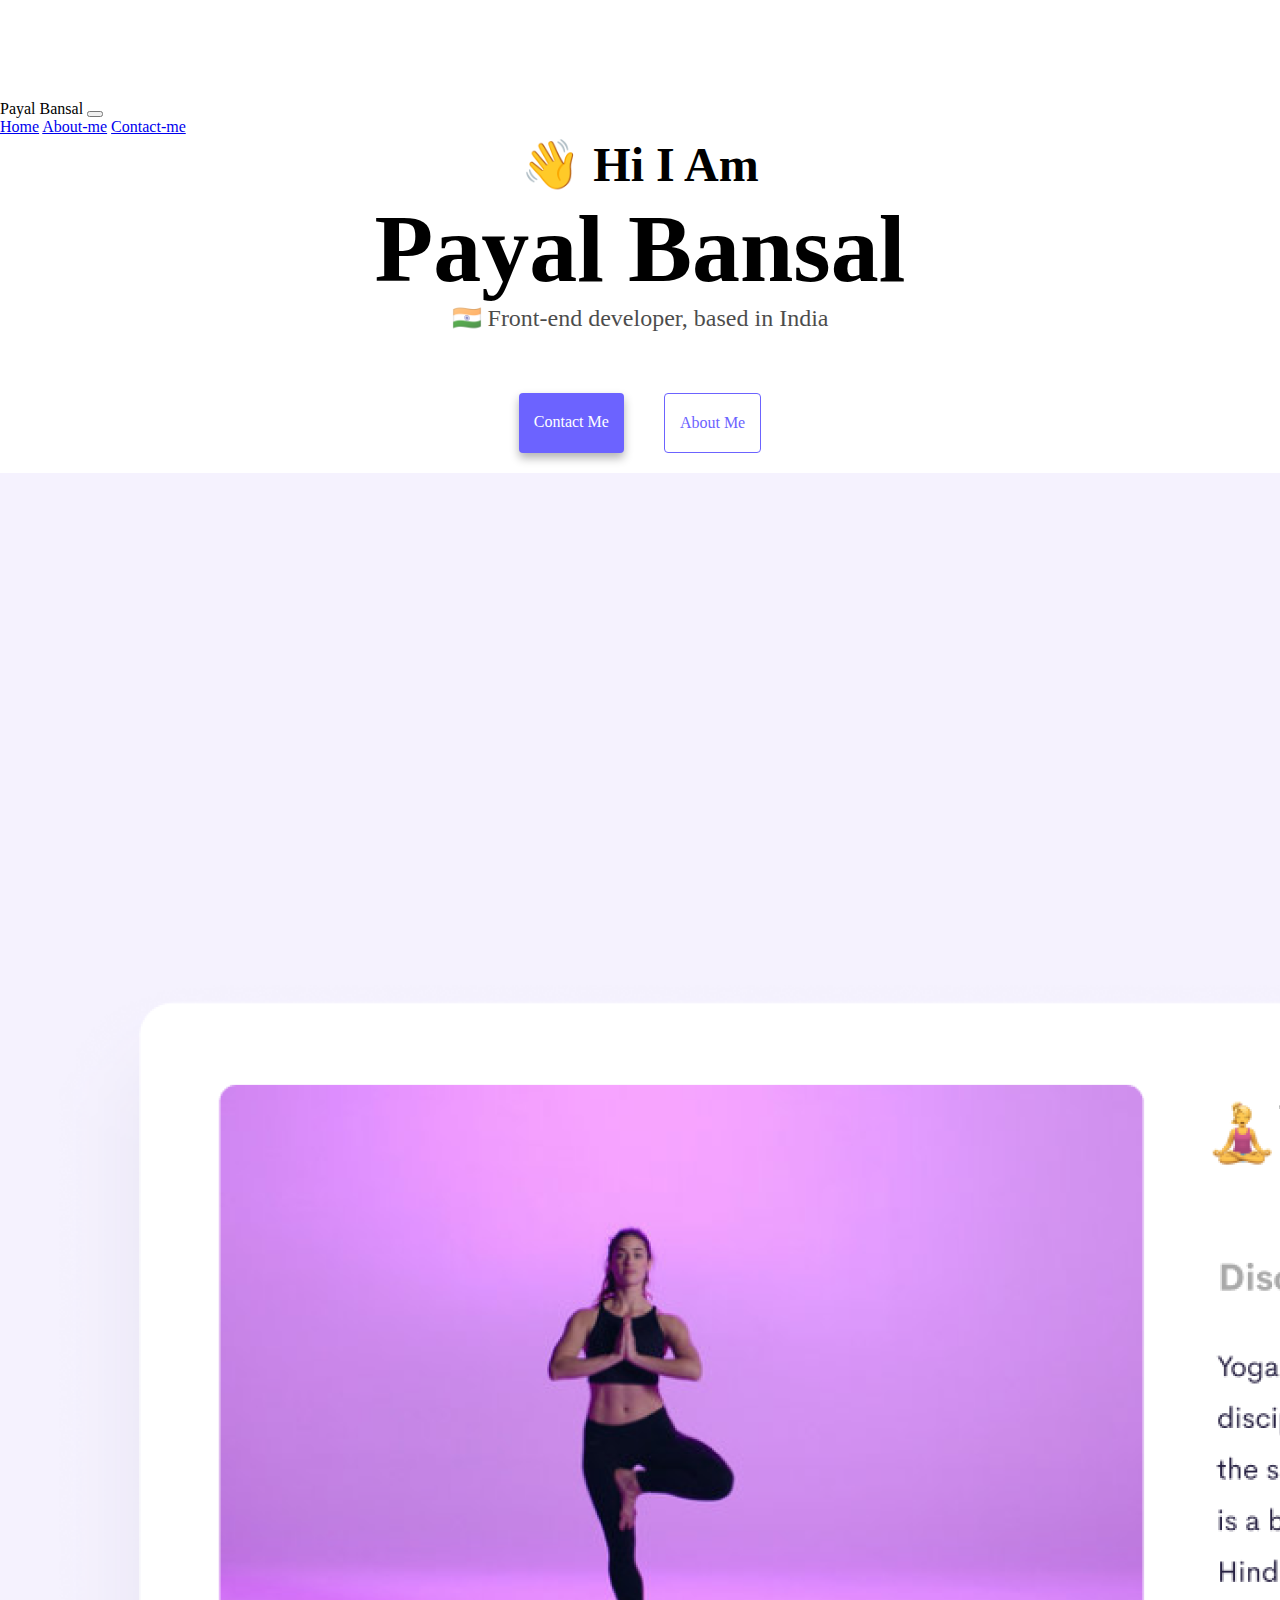
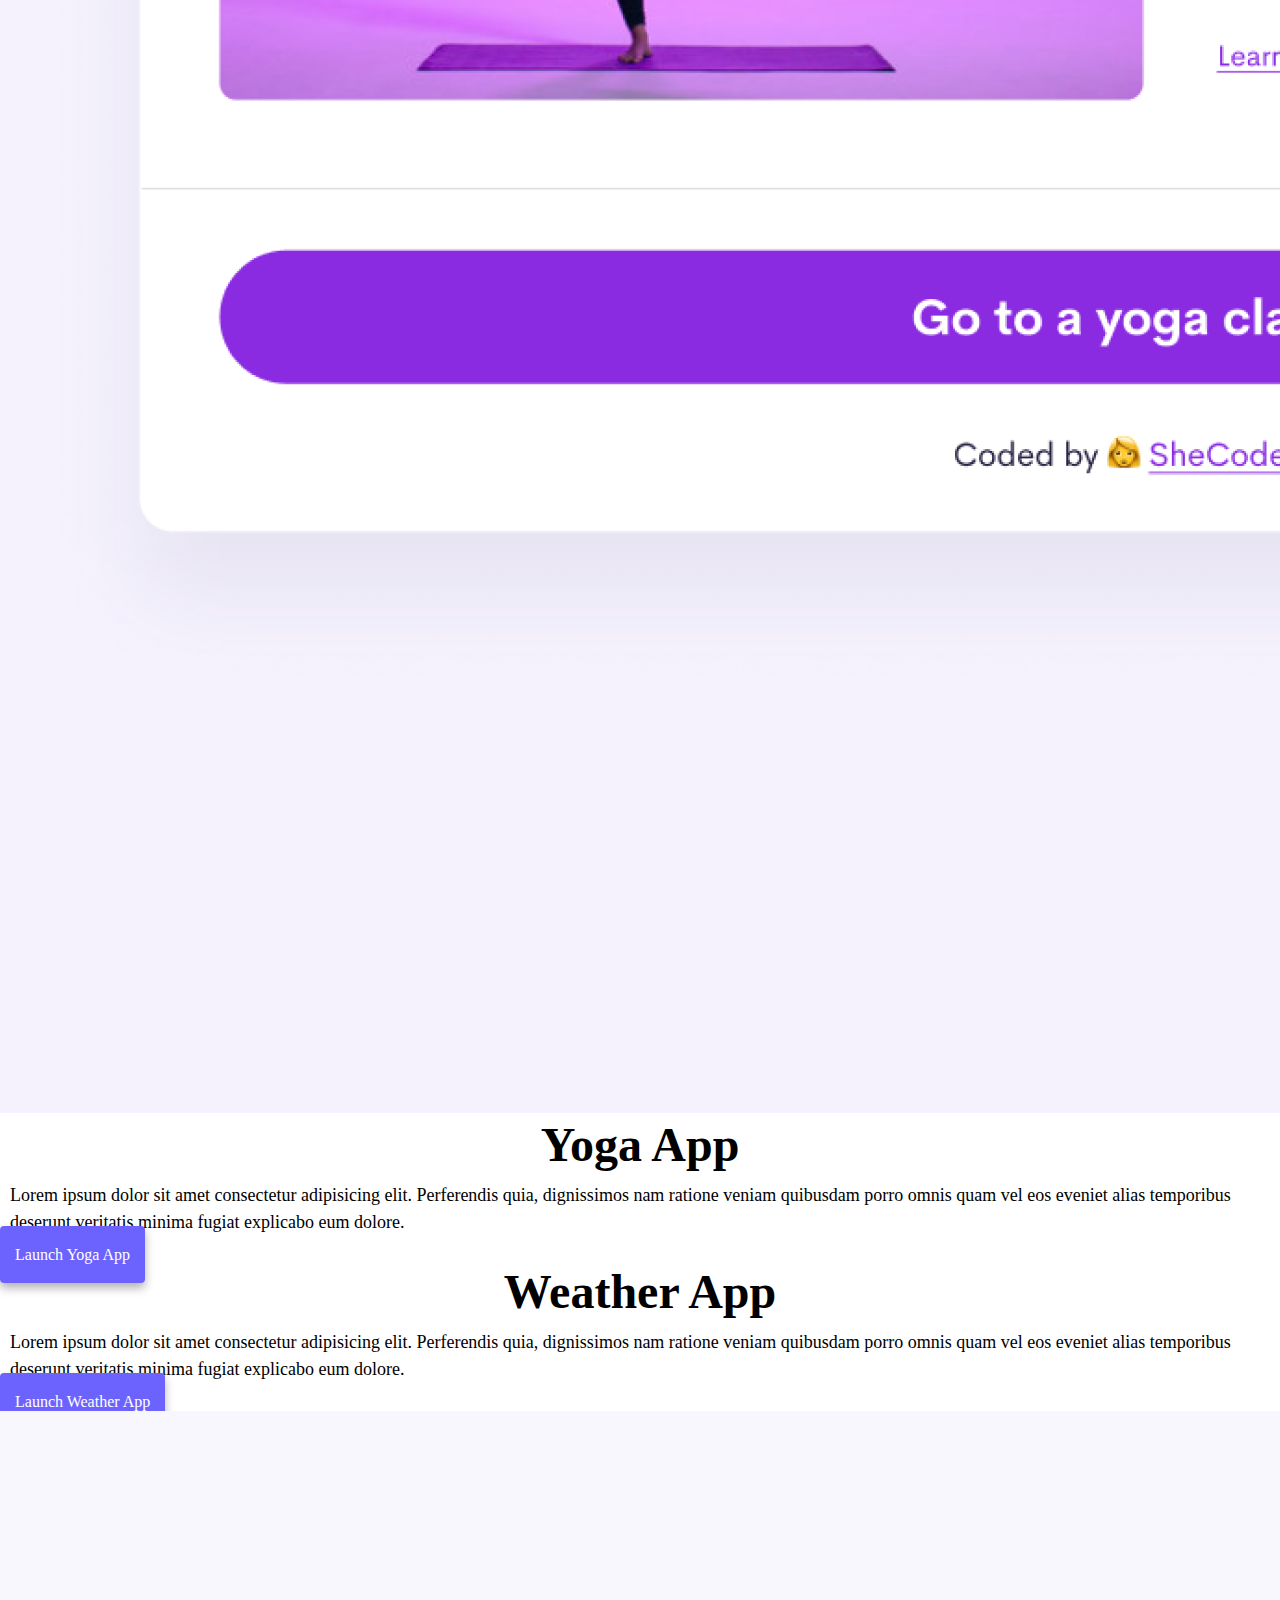
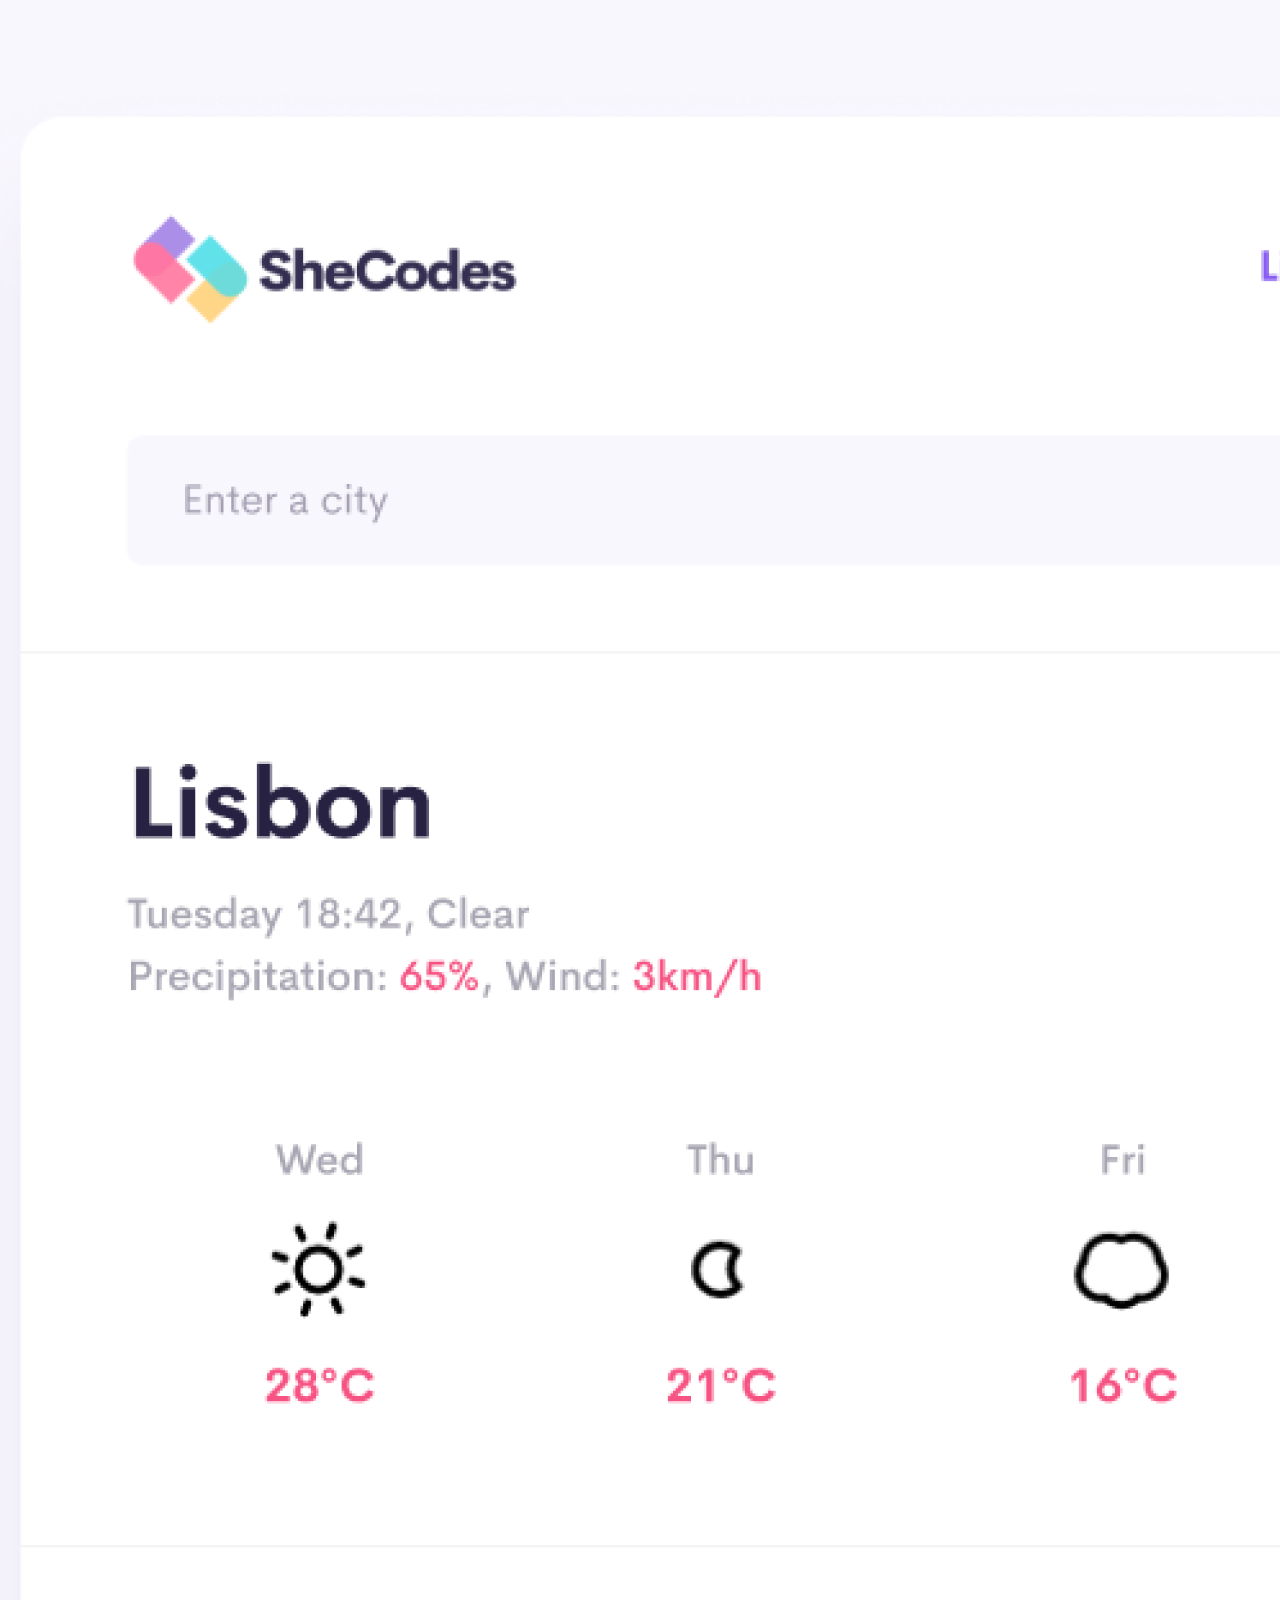
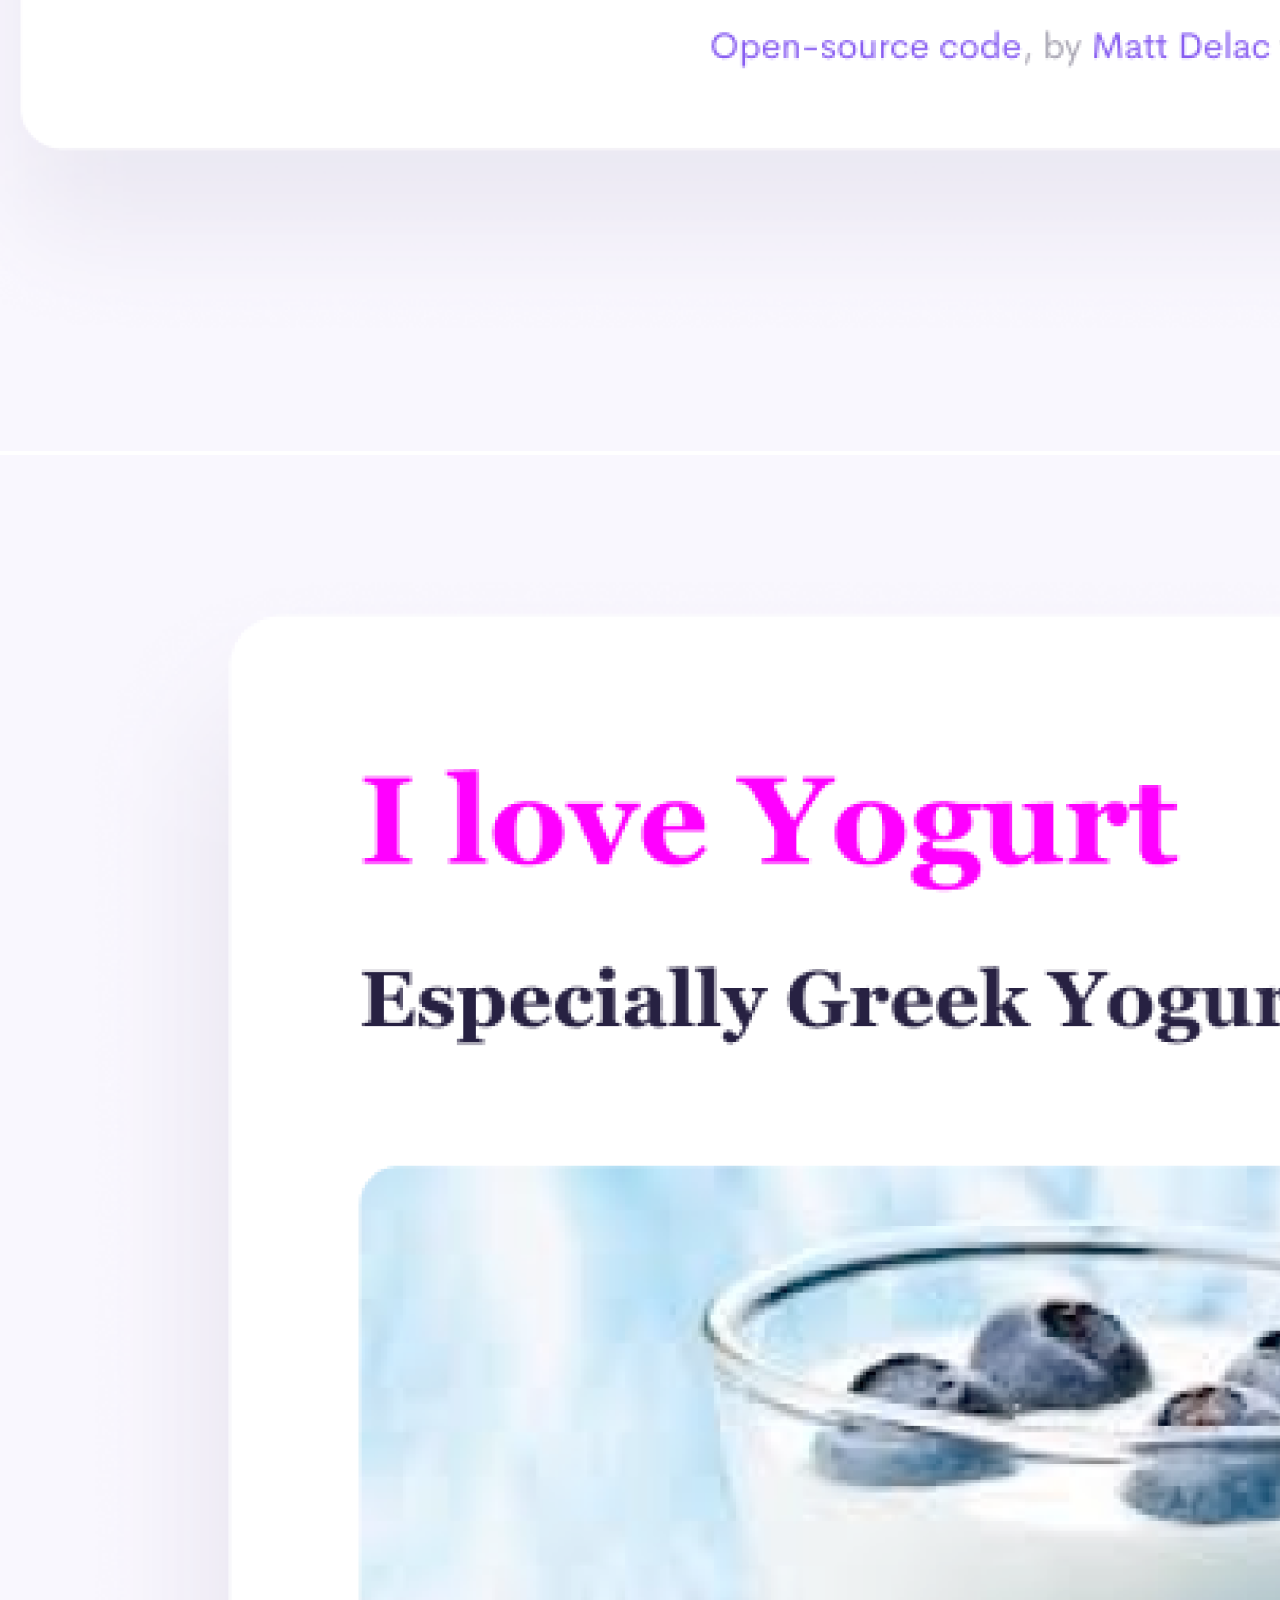
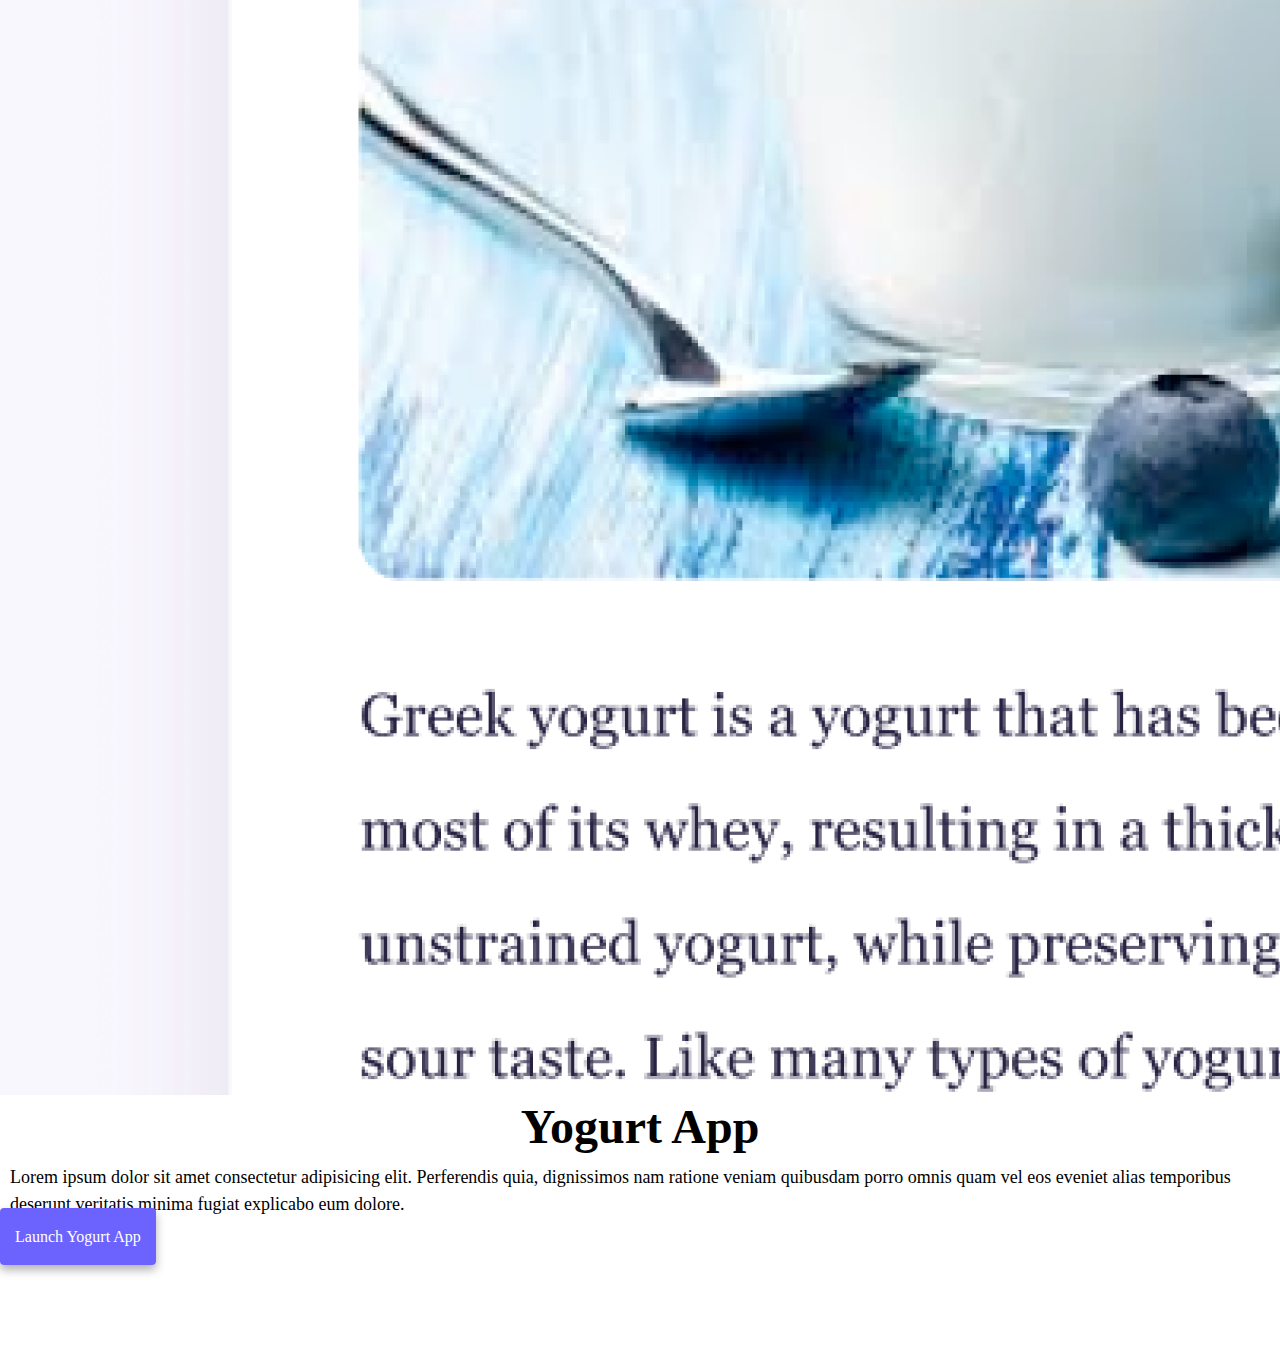
<file: index.html>
<!DOCTYPE html>
<html lang="en">

<head>
  <meta charset="UTF-8" />
  <meta http-equiv="X-UA-Compatible" content="IE=edge" />
  <meta name="viewport" content="width=device-width, initial-scale=1.0" />
  <meta name="description" content="Payal Bansal is Front-end developer from India, check it out her work and contact her for job inquires">
  <title>Front-end developer-Payal Bansal</title>
  <!-- CSS only -->
  <link href="https://cdn.jsdelivr.net/npm/bootstrap@5.2.3/dist/css/bootstrap.min.css" rel="stylesheet"
    integrity="sha384-rbsA2VBKQhggwzxH7pPCaAqO46MgnOM80zW1RWuH61DGLwZJEdK2Kadq2F9CUG65" crossorigin="anonymous" />
  <!-- JavaScript Bundle with Popper -->
  <script src="https://cdn.jsdelivr.net/npm/bootstrap@5.2.3/dist/js/bootstrap.bundle.min.js"
    integrity="sha384-kenU1KFdBIe4zVF0s0G1M5b4hcpxyD9F7jL+jjXkk+Q2h455rYXK/7HAuoJl+0I4"
    crossorigin="anonymous"></script>
  <link rel="stylesheet" href="/css/style.css" />
</head>

<body>
  <nav class="navbar navbar-expand-lg bg-light fixed-top">
    <!-- fixed top used to connect to upper size -->
    <div class="container-fluid">
      Payal Bansal
      <a class="navbar-brand" href="#"></a>
      <button class="navbar-toggler" type="button" data-bs-toggle="collapse" data-bs-target="#navbarNavAltMarkup"
        aria-controls="navbarNavAltMarkup" aria-expanded="false" aria-label="Toggle navigation">
        <span class="navbar-toggler-icon"></span>
      </button>
      <div class="collapse navbar-collapse" id="navbarNavAltMarkup">
        <div class="navbar-nav">
          <a class="nav-link active" aria-current="page" href="index.html">Home</a>
          <a class="nav-link" href="about.html">About-me</a>
          <a class="nav-link" href="about.html#contact">Contact-me</a>
        </div>
      </div>
    </div>
  </nav>
  <h2>👋 Hi I am</h2>
  <h1>Payal Bansal</h1>
  <h3>🇮🇳 Front-end developer, based in India</h3>
  <div class="navigation-links mb-5">
    <a href="about.html#contact" class="contact-link" title="Contact payal to know more">Contact me</a>
    <a href="about.html" class="about-link" title="Information about Payal Bansal">About me</a>
  </div>
  <div class="container">
    <div class="row">
      <div class="col-sm-6 d-none d-lg-block">
        <img src="/images/yoga.png" class="img-fluid rounded w-100" alt="yoga_img"/>
      </div>
      <div class="col-sm-6">
        <h2 class="mb-3">Yoga App</h2>
        <p>
          Lorem ipsum dolor sit amet consectetur adipisicing elit. Perferendis
          quia, dignissimos nam ratione veniam quibusdam porro omnis quam vel
          eos eveniet alias temporibus deserunt veritatis minima fugiat
          explicabo eum dolore.
        </p>
        <div class="mt-5 mb-5">
          <a href="#" class="primary-link project-link" title="yoga information">Launch Yoga App</a>
        </div>
      </div>
    </div>
    <div class="row">
      <div class="col-sm-6">
        <h2 class="mb-3">Weather App</h2>
        <p>
          Lorem ipsum dolor sit amet consectetur adipisicing elit. Perferendis
          quia, dignissimos nam ratione veniam quibusdam porro omnis quam vel
          eos eveniet alias temporibus deserunt veritatis minima fugiat
          explicabo eum dolore.
        </p>
        <div class="mb-5 mt-5">
          <a hrf="#" class="primary-link project-link" title="Info about weather application">
            Launch Weather App</a>
        </div>
      </div>
      <div class="col-sm-6 d-none d-lg-block">
        <img src="/images/weather.png" class="img-fluid rounded w-100"  alt="weather-forecast"/>
      </div>
    </div>

    <div class="row">
      <div class="col-sm-6 d-none d-lg-block">
        <img src="/images/yogurt.png" class="img-fluid rounded w-100" alt="delicious yogurt" />
      </div>
      <div class="col-sm-6">
        <h2 class="mb-3 mt-5">yogurt App</h2>
        <p>
          Lorem ipsum dolor sit amet consectetur adipisicing elit. Perferendis
          quia, dignissimos nam ratione veniam quibusdam porro omnis quam vel
          eos eveniet alias temporibus deserunt veritatis minima fugiat
          explicabo eum dolore.
        </p>
        <div class="mt-5">
          <a href="#" class="primary-link project-link">Launch yogurt App</a>
        </div>
      </div>
    </div>
  </div>
</body>

</html>
</file>
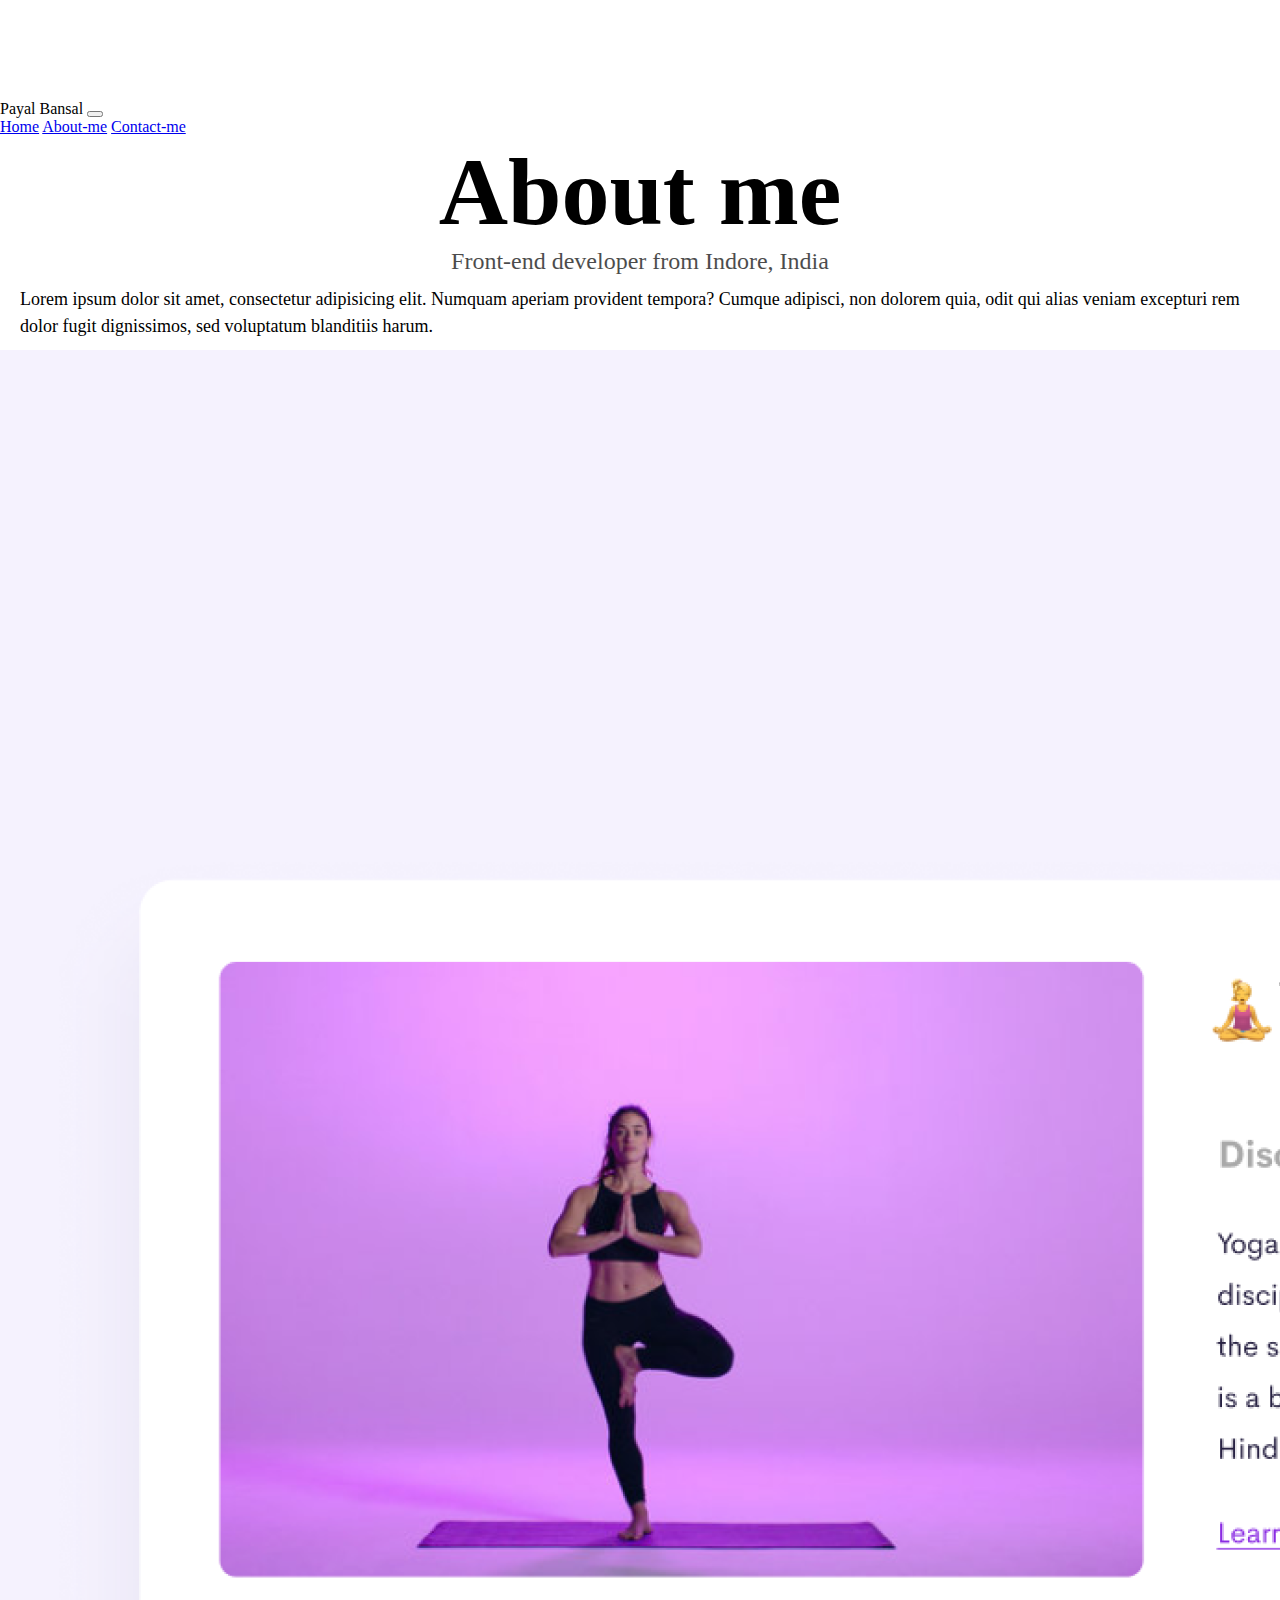
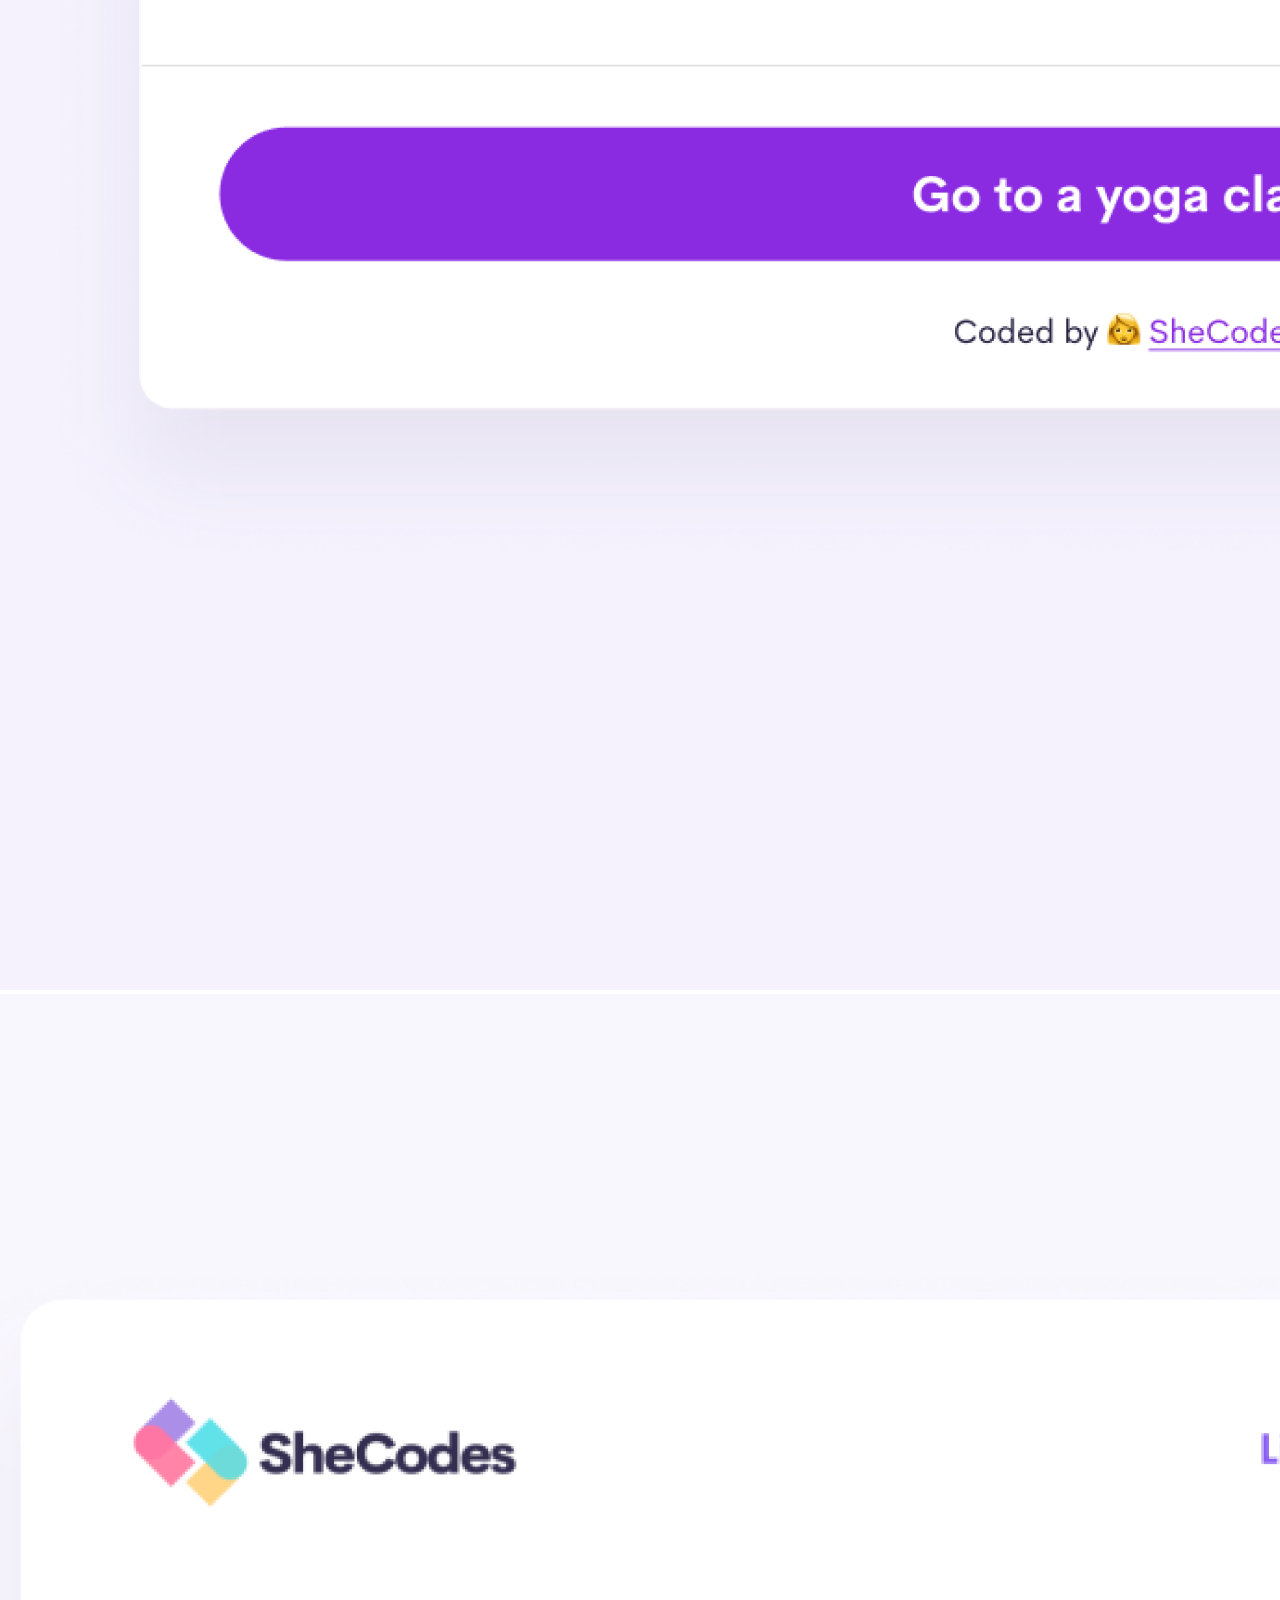
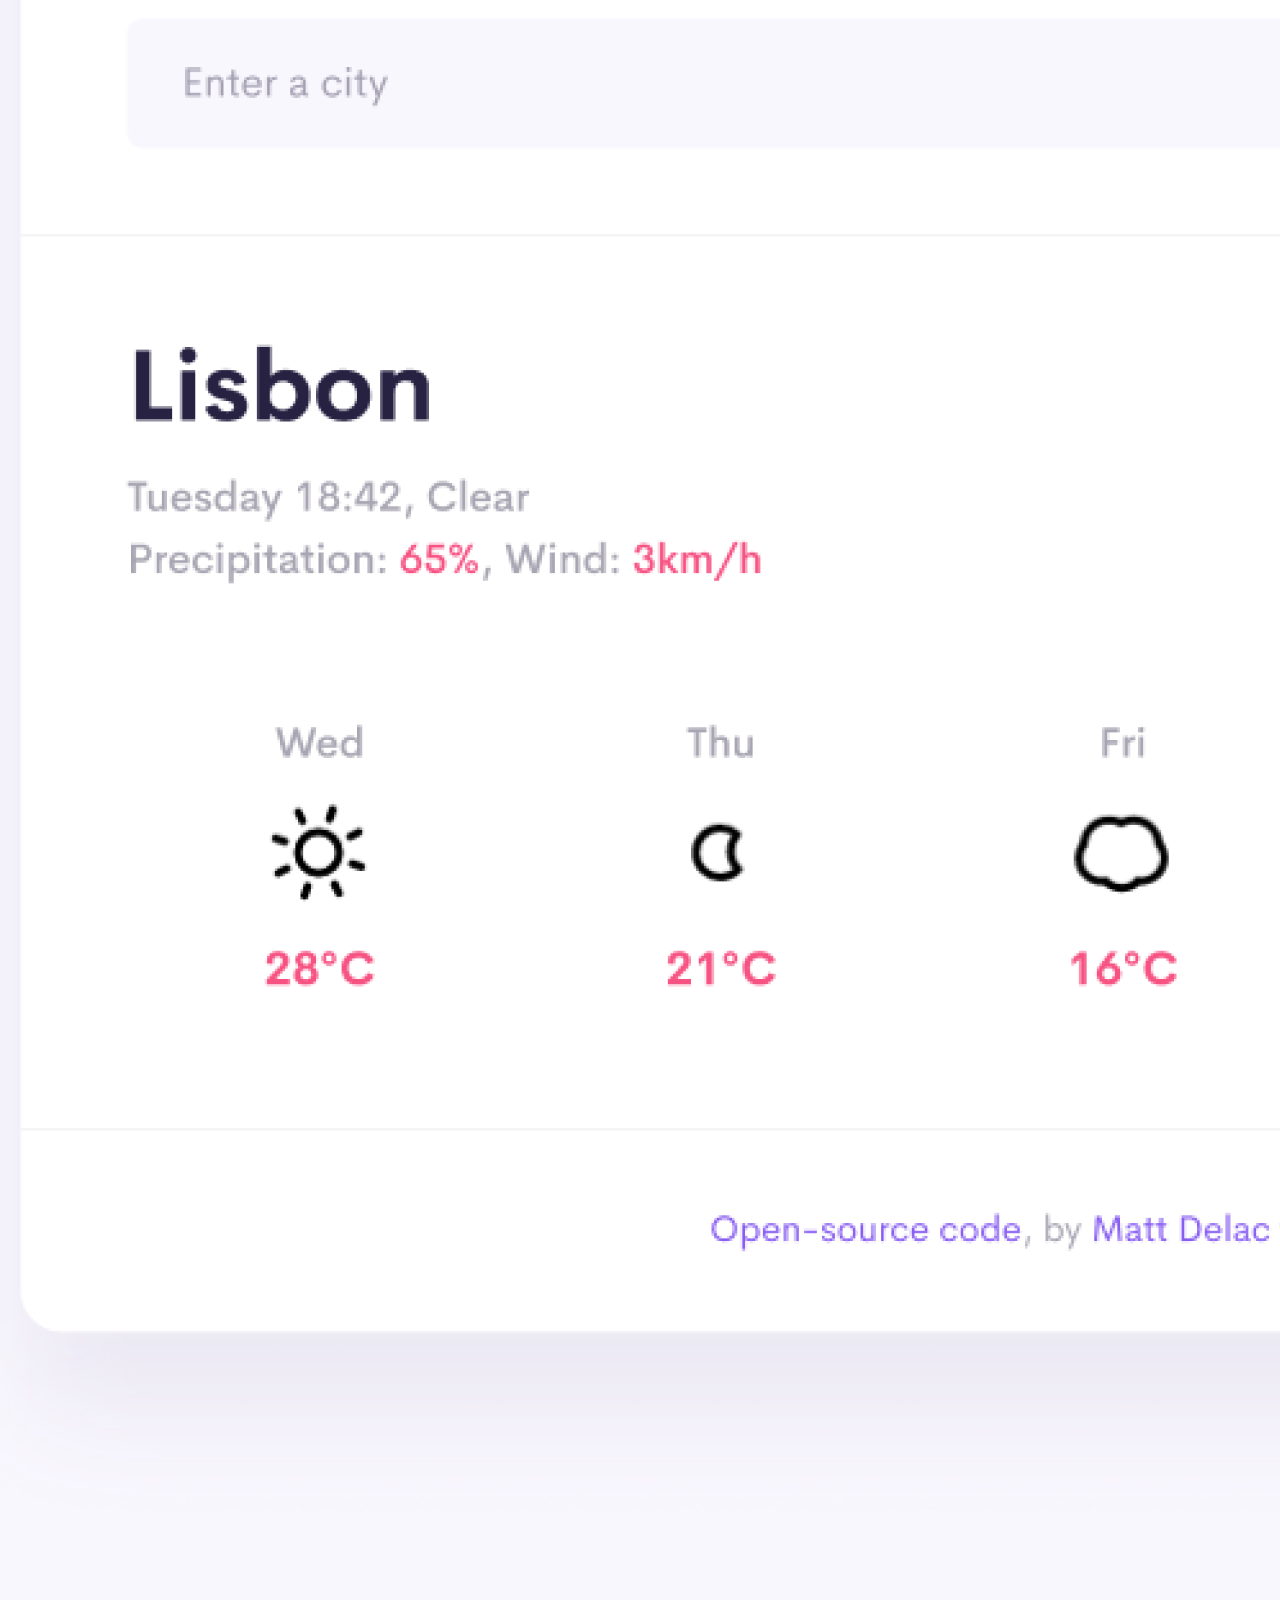
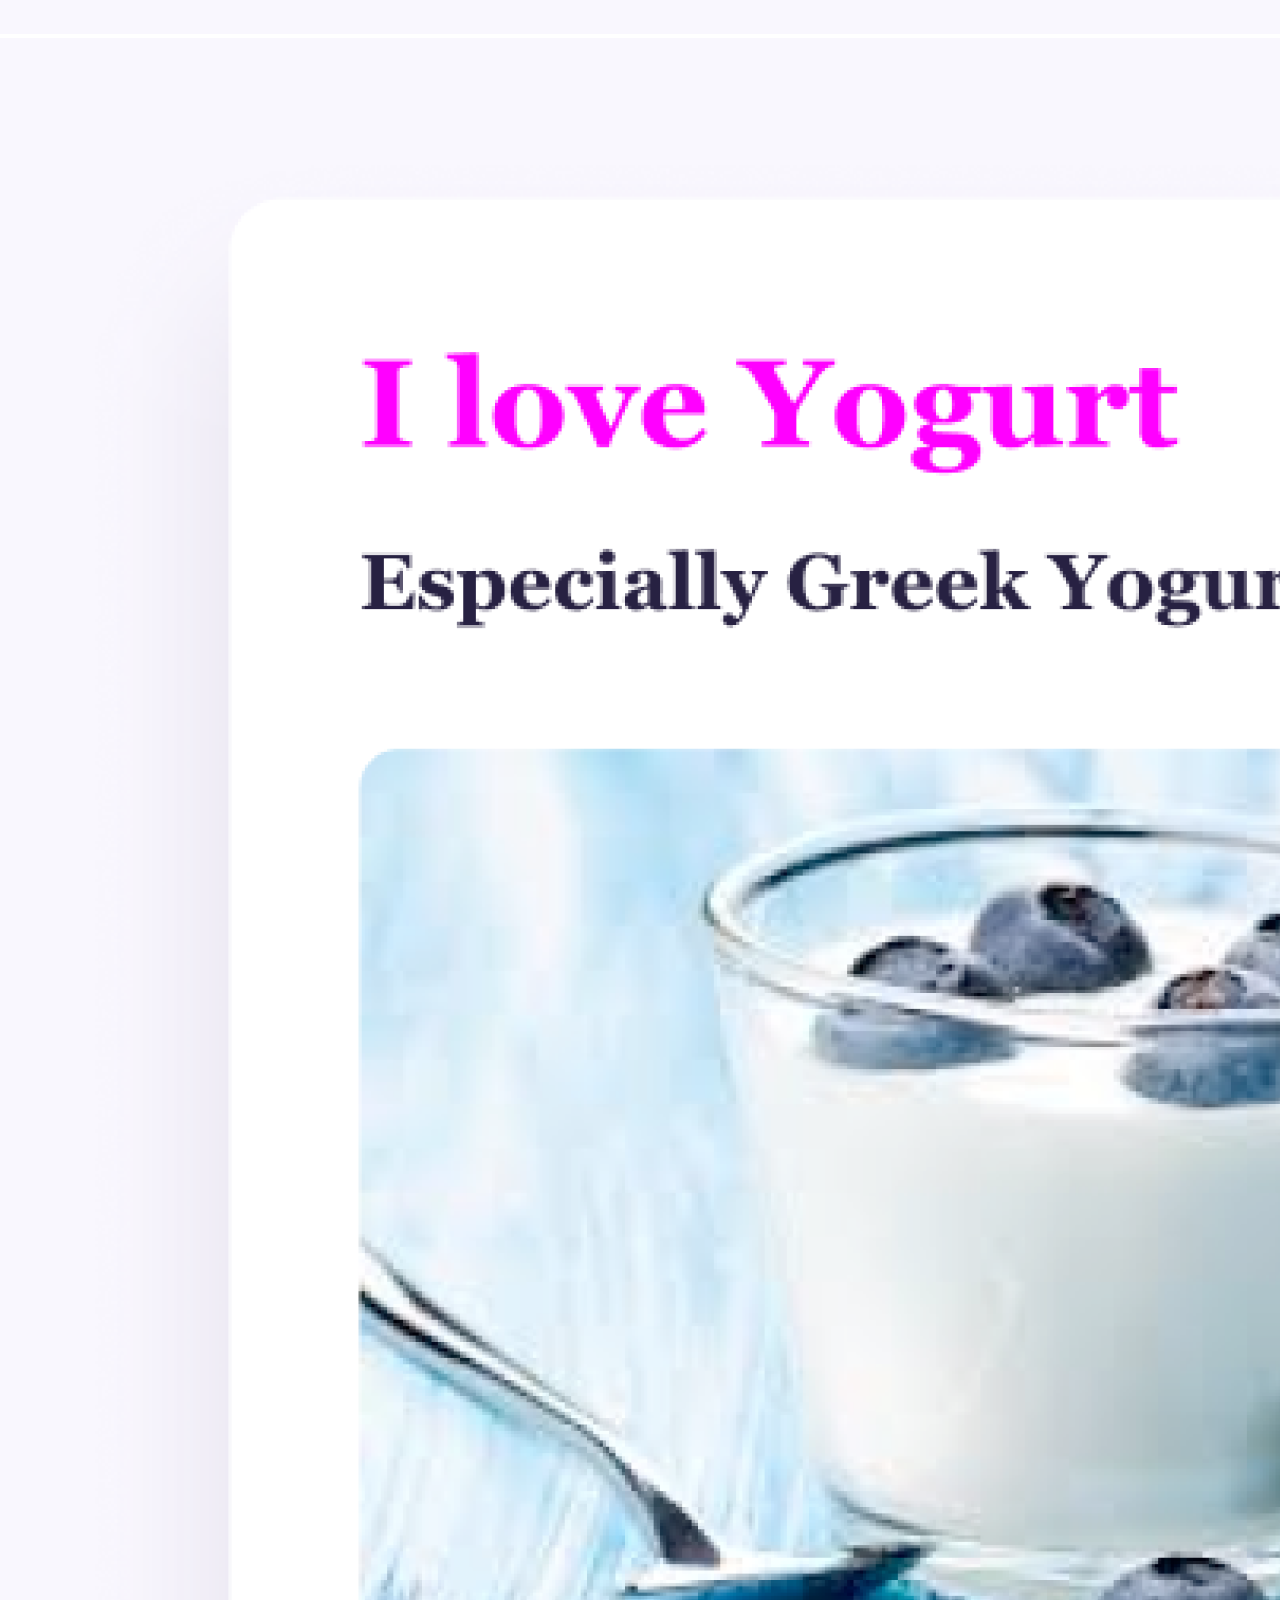
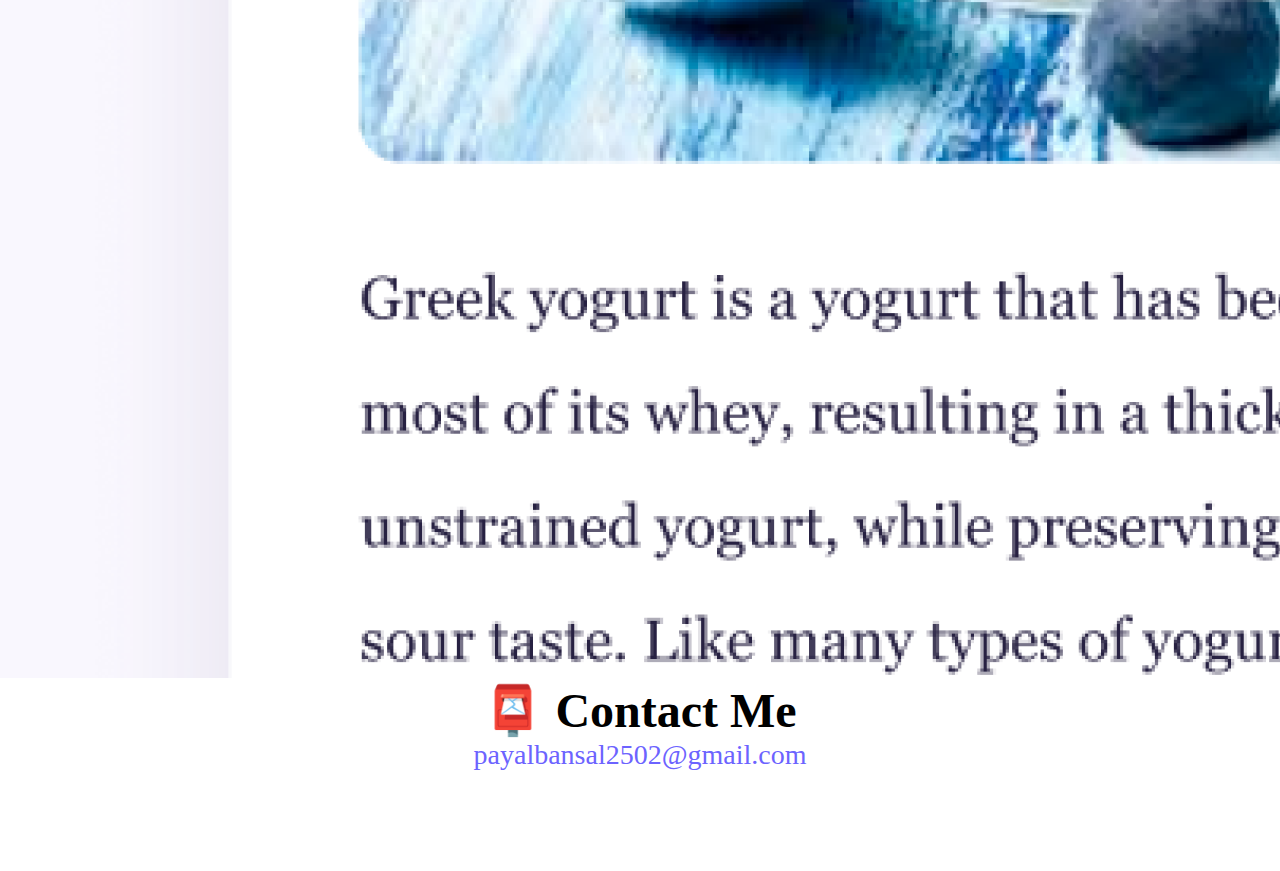
<file: about.html>
<!DOCTYPE html>
<html lang="en">

<head>
  <meta charset="UTF-8" />
  <meta http-equiv="X-UA-Compatible" content="IE=edge" />
  <meta name="viewport" content="width=device-width, initial-scale=1.0" />
  <meta name="description" content=" Payal Bansal Front-end developer from Indore,India" />
  <!-- CSS only -->
  <link href="https://cdn.jsdelivr.net/npm/bootstrap@5.2.3/dist/css/bootstrap.min.css" rel="stylesheet"
    integrity="sha384-rbsA2VBKQhggwzxH7pPCaAqO46MgnOM80zW1RWuH61DGLwZJEdK2Kadq2F9CUG65" crossorigin="anonymous" />

  <!-- JavaScript Bundle with Popper -->
  <script src="https://cdn.jsdelivr.net/npm/bootstrap@5.2.3/dist/js/bootstrap.bundle.min.js"
    integrity="sha384-kenU1KFdBIe4zVF0s0G1M5b4hcpxyD9F7jL+jjXkk+Q2h455rYXK/7HAuoJl+0I4"
    crossorigin="anonymous"></script>

  <link rel="stylesheet" href="/css/style.css" />
  <title>About Payal Bansal</title>
</head>

<body>
  <nav class="navbar navbar-expand-lg bg-light fixed-top">
    <div class="container-fluid">
      Payal Bansal
      <a class="navbar-brand" href="#"></a>
      <button class="navbar-toggler" type="button" data-bs-toggle="collapse" data-bs-target="#navbarNavAltMarkup"
        aria-controls="navbarNavAltMarkup" aria-expanded="false" aria-label="Toggle navigation">
        <span class="navbar-toggler-icon"></span>
      </button>
      <div class="collapse navbar-collapse" id="navbarNavAltMarkup">
        <div class="navbar-nav">
          <a class="nav-link active" aria-current="page" href="index.html">Home</a>
          <a class="nav-link" href="about.html">About-me</a>
          <a class="nav-link" href="about.html#contact">Contact-me</a>
        </div>
      </div>
    </div>
  </nav>
  <h1 class="text-center">About me</h1>
  <h3 class="text-center">Front-end developer from Indore, India</h3>
  <div class="about-paragraphs text-center">
    <p>
      Lorem ipsum dolor sit amet, consectetur adipisicing elit. Numquam
      aperiam provident tempora? Cumque adipisci, non dolorem quia, odit qui
      alias veniam excepturi rem dolor fugit dignissimos, sed voluptatum
      blanditiis harum.
    </p>
   </div>
  <div class="container-fluid">
    <div class="d-flex row">
      <div class="col-sm-4">
        <img src="images/yoga.png" class="img-fluid rounded p-2 shadow w-100 h-auto" alt="yoga-img" />
      </div>
      <div class="col-sm-4">
        <img src="images/weather.png" class="img-fluid rounded p-2 shadow w-100 h-auto" alt="weather-forecast" />
      </div>
      <div class="col-sm-4">
        <img src="images/yogurt.png" class="img-fluid rounded p-2 shadow w-100 h-auto" alt="delicious-yogurt" />
      </div>
    </div>
  </div>
  <div id="contact">
    <h2 class="mt-5">📮 Contact me</h2>
    <a href="mailto:payalbansal2502@gmail.com" class="email-link" title="mail to Payal Bansal">
      payalbansal2502@gmail.com
    </a>
  </div>
</body>

</html>
</file>
<file: css/style.css>
:root {
  --primary-color: #6c63ff;
  --secondary-color: #f5f2fe;
  --box-shadow: 0 5px 10px rgba(0, 0, 0, 0.3);
}
body {
  margin: 100px 0px;
}

h1,
h2,
h3 {
  text-align: center;
  margin: 0;
  
}

h1 {
  font-size: 96px;
}

h2 {
  font-size: 48px;
  text-transform: capitalize;
}

h3 {
  font-size: 24px;
  opacity: 0.7;
  line-height: 1.2;
  font-weight: 500;
}

p {
  font-size: 18px;
  line-height: 1.5;
  margin: 10px;
}
.about-paragraphs {
  margin: 10px;
}
.navigation-links {
  display: flex;
  margin-top: 40px;
  justify-content: center;
}

.navigation-links a {
  margin: 20px;
  border-radius: 4px;
  padding: 20px 15px;
  text-decoration: none;
  text-transform: capitalize;
}

.contact-link {
  background: var(--primary-color);
  box-shadow: var(--box-shadow);
  color: white;
}

.about-link {
  color: var(--primary-color);
  border: 1px solid var(--primary-color);
}

.homepage-link {
  color: var(--primary-color);
  text-align: center;
  display: block;
}

.email-link {
  display: flex;
  justify-content: center;
  color: var(--primary-color);
  font-size: 28px;
  text-decoration: none;
}

.email-link:hover {
  text-decoration: underline;
}

.primary-link {
  background: var(--primary-color);
  box-shadow: var(--box-shadow);
  color: white;
  border-radius: 4px;
  padding: 20px 15px;
  text-decoration: none;
  text-transform: capitalize;

}

@media (max-width: 576px) {
  h1 {
    font-size: 48px;
    line-height: 1.5;
  }

  h1,
  h2,
  h3 {
    text-align: center;
  }

  h2 {
    font-size: 32px;
  }
  .project-link{
    display: block;
    margin: 0 20px;
  }
  
}
</file>
